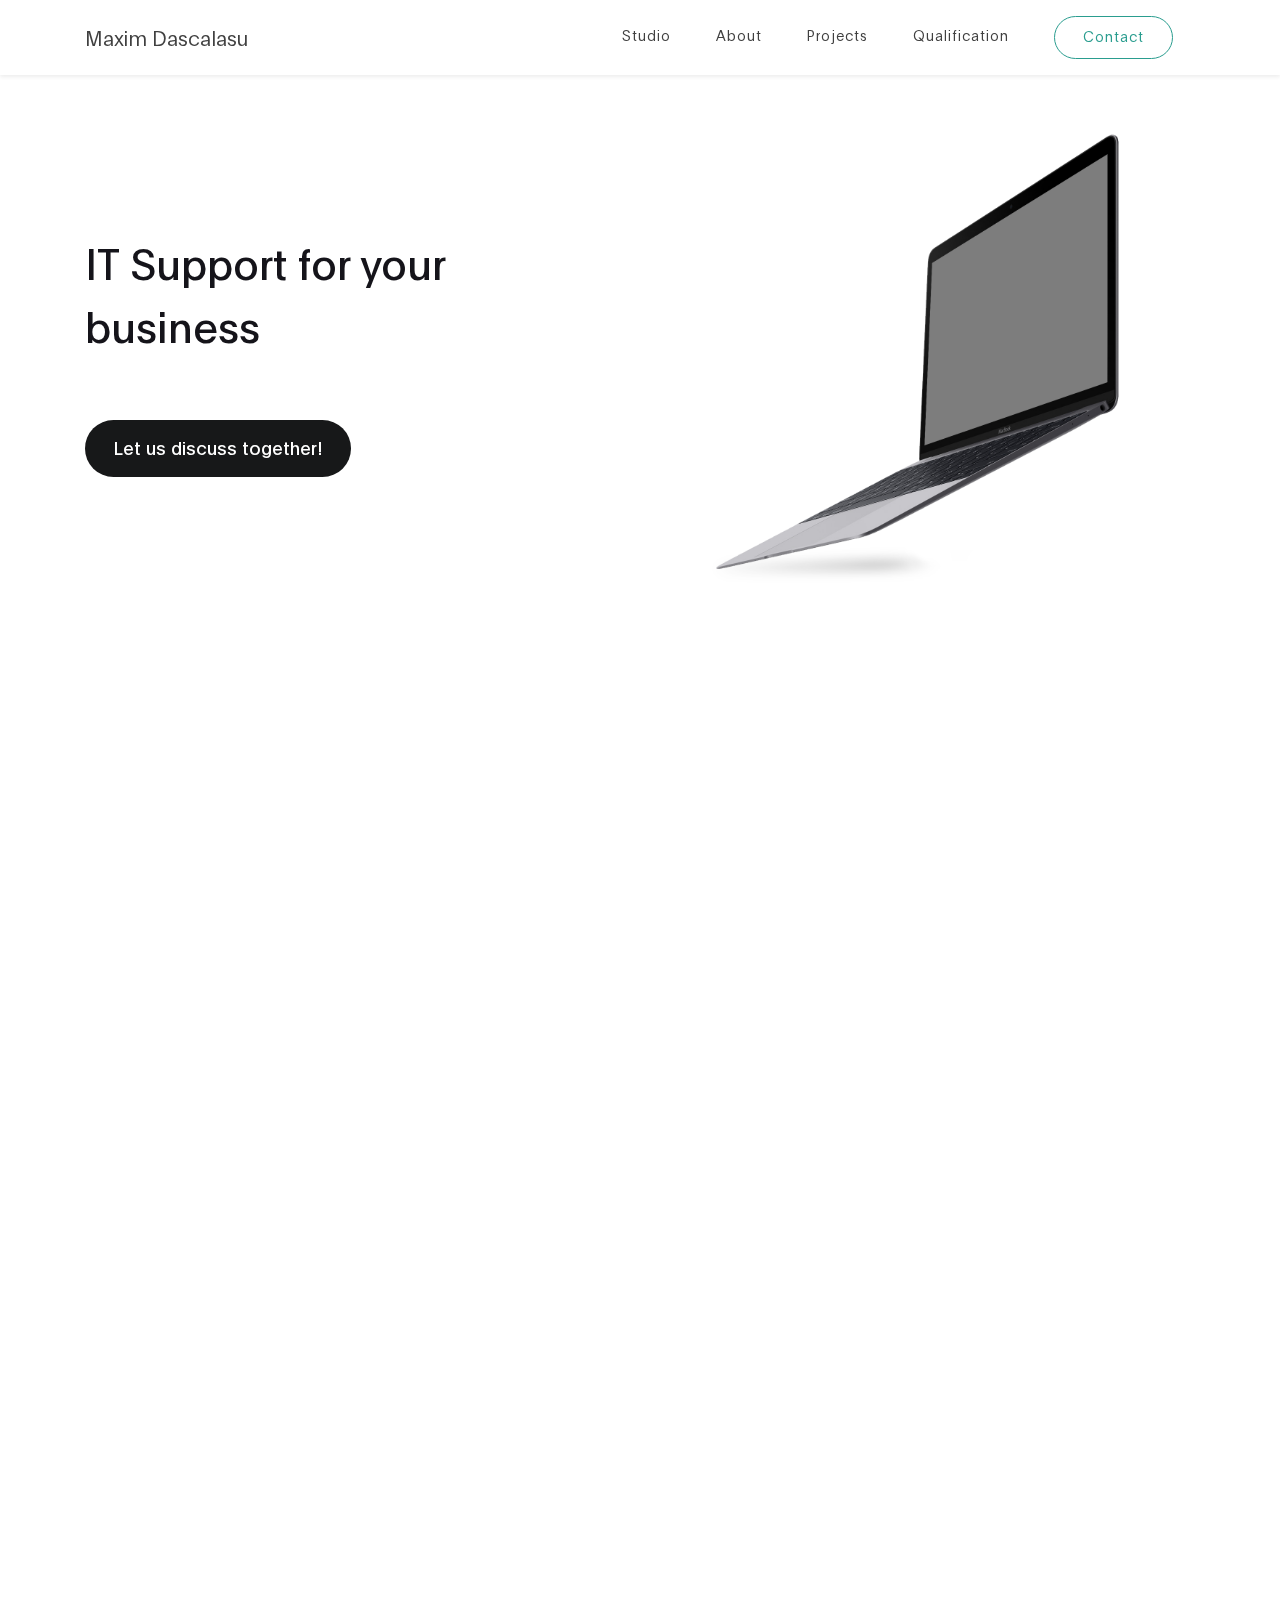
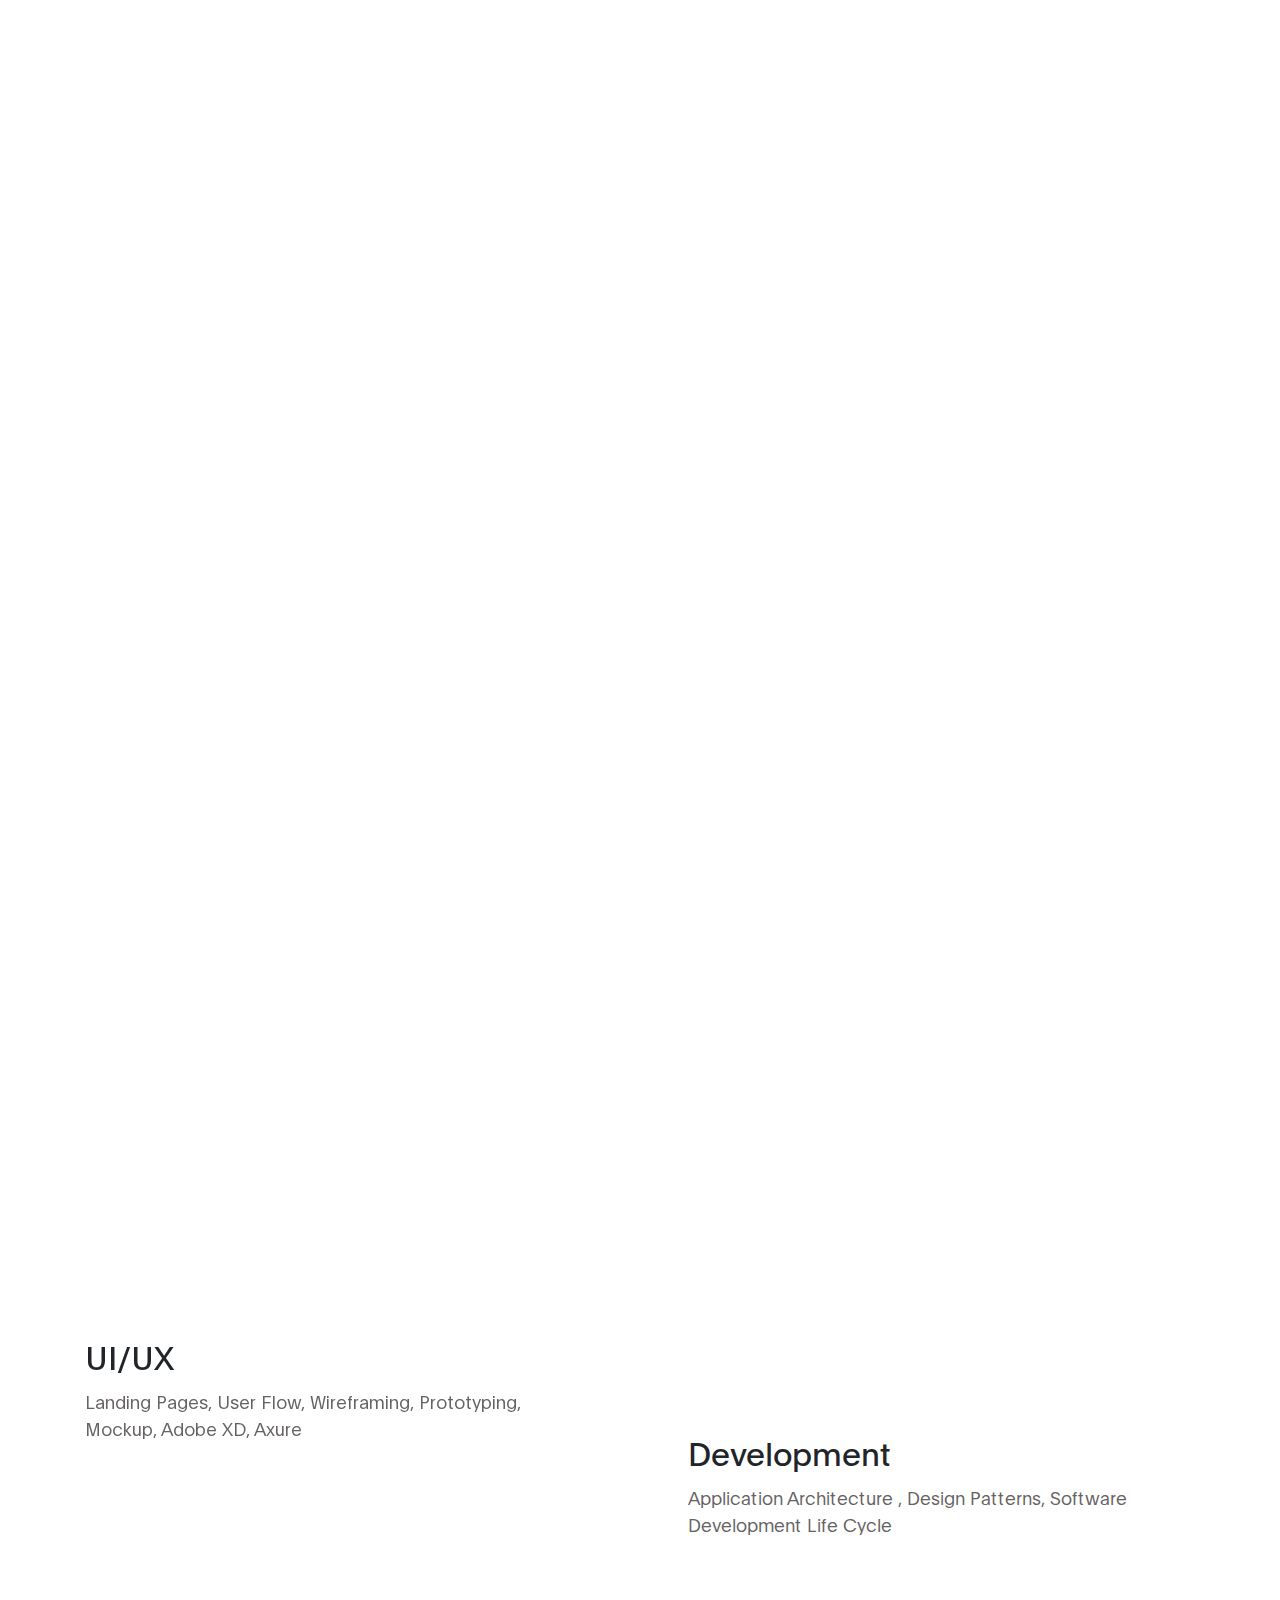
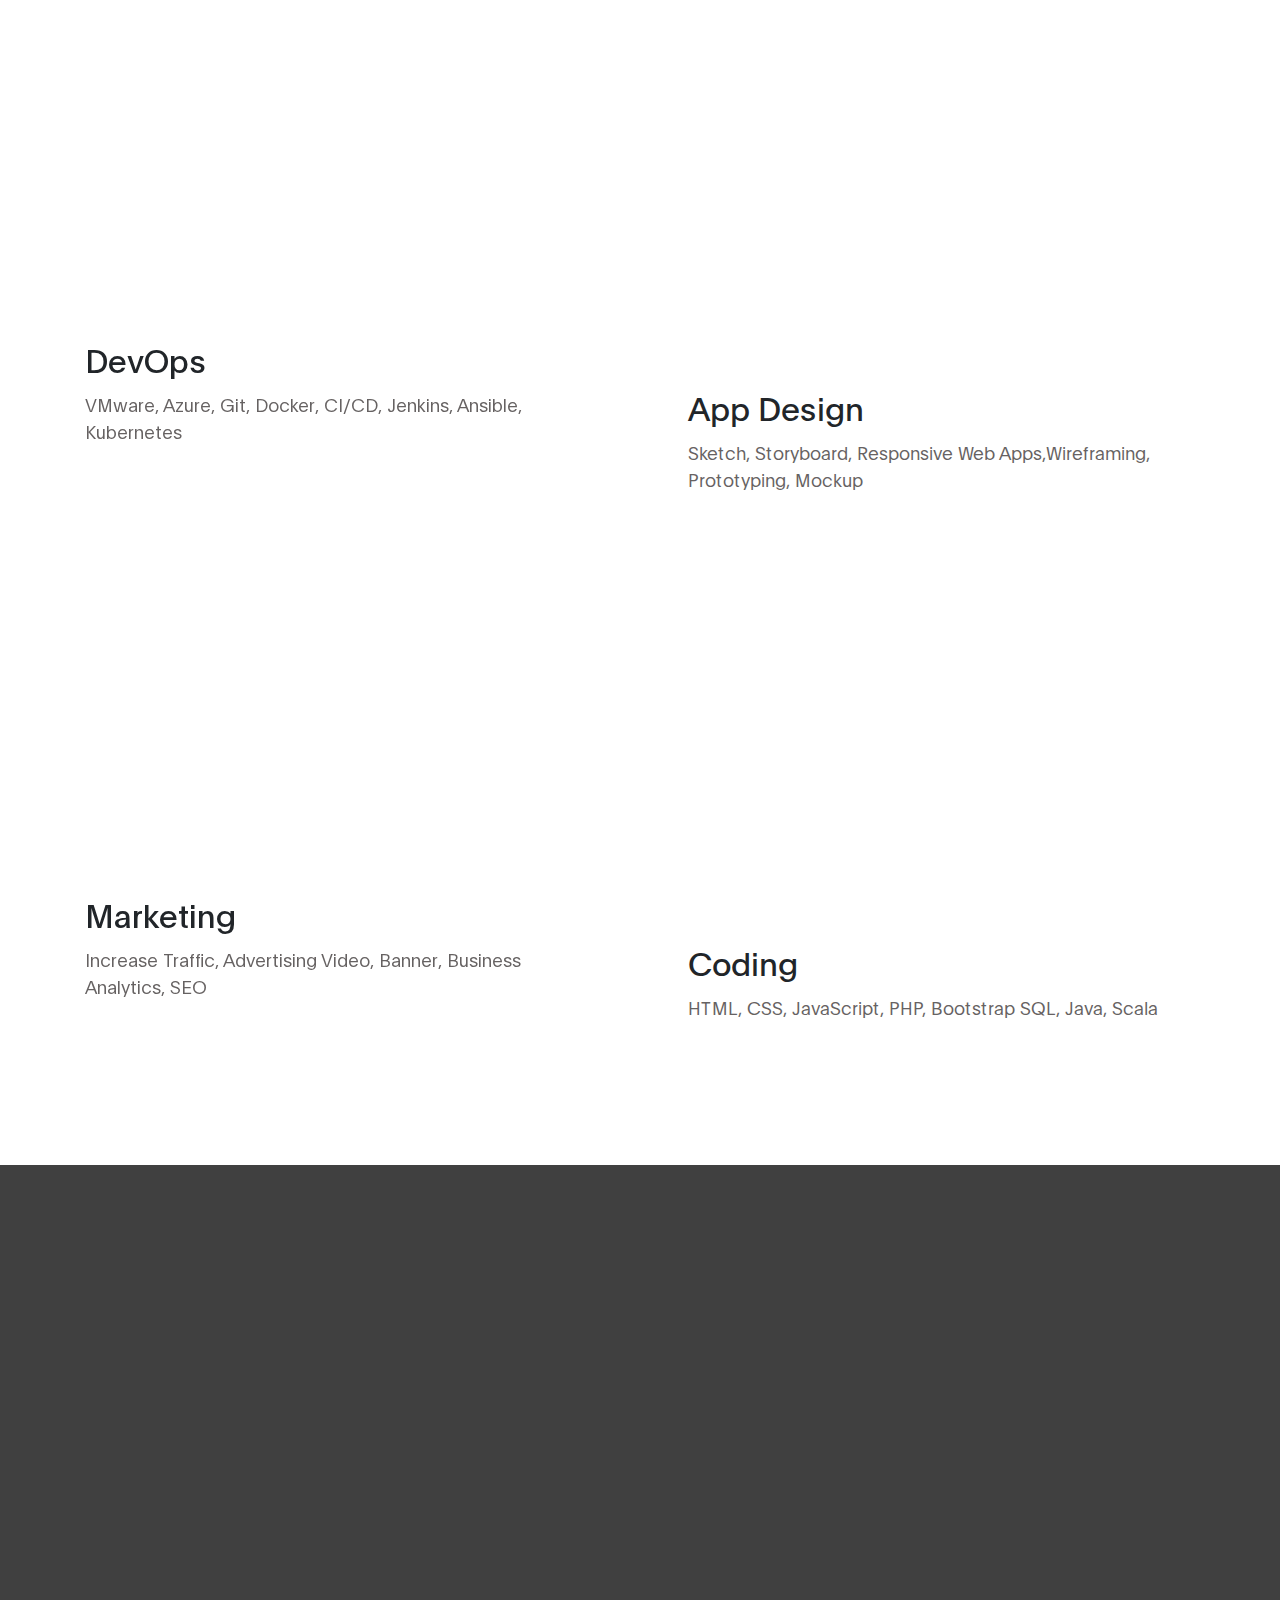
<file: index.html>
<!DOCTYPE html>
<html lang="en">
<head>

     <title>Maxim Dascalasu</title>
<!--


-->
     <meta charset="UTF-8">
     <meta http-equiv="X-UA-Compatible" content="IE=Edge">
     <meta name="description" content="">
     <meta name="keywords" content="">
     <meta name="author" content="MaximDascalasu">
     <meta name="viewport" content="width=device-width, initial-scale=1, maximum-scale=1">

     <link rel="stylesheet" href="css/bootstrap.min.css">
     <link rel="stylesheet" href="css/font-awesome.min.css">
     <link rel="stylesheet" href="css/aos.css">
     <link rel="stylesheet" href="css/owl.carousel.min.css">
     <link rel="stylesheet" href="css/owl.theme.default.min.css">
     <link rel="shortcut icon" href="images/shortcut.png">
     <!-- MAIN CSS -->
     <link rel="stylesheet" href="css/style.css">

</head>
<body>

     <!-- MENU BAR -->
    <nav class="navbar navbar-expand-lg fixed-top shadow-sm p-3 mb-5 bg-white">
        <div class="container">
            <a class="navbar-brand" href="index.html">
              Maxim Dascalasu
            </a>

            <button class="navbar-toggler" type="button" data-toggle="collapse" data-target="#navbarNav" aria-controls="navbarNav" aria-expanded="false"
                aria-label="Toggle navigation">
                <span class="navbar-toggler-icon"></span>
            </button>

            <div class="collapse navbar-collapse" id="navbarNav">
                <ul class="navbar-nav ml-auto">
                    <li class="nav-item">
                        <a href="#about" class="nav-link smoothScroll">Studio</a>
                    </li>
                    <li class="nav-item">
                        <a href="#skills" class="nav-link smoothScroll">About</a>
                    </li>
                    <li class="nav-item">
                         <a href="#project" class="nav-link smoothScroll">Projects</a>
                     </li>
                    <li class="nav-item">
                        <a href="#qualification" class="nav-link">Qualification</a>
                    </li>
                    <li class="nav-item">
                        <a href="contact.html" class="nav-link contact">Contact</a>
                    </li>
                </ul>
            </div>
        </div>
    </nav>


     <!-- HERO -->
     <section class="hero hero-bg d-flex justify-content-center align-items-center">
               <div class="container">
                    <div class="row">

                        <div class="col-lg-6 col-md-10 col-12 d-flex flex-column justify-content-center align-items-center">
                              <div class="hero-text">

                                   <h1 class="text-black mb-5" data-aos="fade-up">IT Support for your business</h1>

                                   <a href="contact.html" class="custom-btn btn-bg btn mt-3" data-aos="fade-up" data-aos-delay="100">Let us discuss together!</a>

                              </div>
                        </div>

                        <div class="col-lg-6 col-12">
                          <div class="hero-image" data-aos="fade-up" data-aos-delay="300">

                            <img src="images/banner.png" class="img-fluid" alt="working girl">
                          </div>
                        </div>

                    </div>
               </div>
     </section>


     <!-- ABOUT -->
     <section class="about section-padding pb-0" id="about">
          <div class="container">
               <div class="row">
                    <div class="col-lg-7 mx-auto col-md-10 col-12">
                         <div class="about-info">

                              <h2 class="mb-4" data-aos="fade-up">Hiya , I'm  <strong>Max </strong> <br>from Glasgow,UK</h2>

                              <p class="mb-0" data-aos="fade-up">Building a business is a process that should create a feeling of happiness and not stress.
                                   Let me guide you on this ride !   
                              </p> 
                         </div>
                    </div>
                         
                </div>
                    
           </div>
          
     </section>
     <!--image about-->
     <div class="full-image" data-aos="zoom-in" >

       <img src="images/office.png" class="img-fluid" alt="office">
      </div>
<!--description project -->
<section class="description section-padding"id="skills">
     <div class="container">
          <div class="row">

               <div class="col-lg-8 col-12 py-3 mt-2 mb-3 text-left">

                 <h3 class="mb-4" data-aos="fade-up"><strong>WHAT I DO</strong></h3>
                 <h2 class="mb-4" data-aos="fade-up">Special skill to build your website and get tools to grow your business online.</h2>
               </div>
               
               <div class="col-lg-6 ml-auto pr-5 col-md-6  col-12">

                    <div class="description-sidebar py-lg-5  d-flex justify-content-center align-items-center" data-aos="fade-up" data-aos-delay="200">
                      <img src="images/skills1.png" class="img-fluid" alt="description">
                    </div>
                      <div class="description-sidebar justify-content-center pb-5">
                        <h2>UI/UX</h2>
                        <p>Landing Pages, User Flow, Wireframing, Prototyping, Mockup, Adobe XD, Axure</p>
                      </div>
                    
                    <div class="description-sidebar py-lg-5  d-flex justify-content-center align-items-center" data-aos="fade-up" data-aos-delay="300">
                      <img src="images/skills2.png"  class="img-fluid" alt="description">
                    </div>
                      <div class="description-sidebar">
                         <h2>DevOps</h2>
 
                         <p>VMware, Azure, Git, Docker, CI/CD, Jenkins, Ansible, Kubernetes</p>
                       </div>
                    

                    <div class="description-sidebar py-lg-5 d-flex justify-content-center align-items-center" data-aos="fade-up" data-aos-delay="200">
                      <img src="images/skills3.png" class="img-fluid" alt="description">
                    </div>
                      <div class="description-sidebar">
                        <h2>Marketing</h2>

                        <p>Increase Traffic, Advertising Video, Banner, Business Analytics, SEO
                         
                        </p>
                      </div>
                    </div>

                 

               <div class="col-lg-6 mr-auto pl-5 mt-5 pt-5 col-md-6 col-12">
                    
                    <div class="description-sidebar py-lg-5 d-flex justify-content-center align-items-center" data-aos="fade-up" data-aos-delay="200">
                      <img src="images/skills4.png" class="img-fluid" alt="description">
                    </div>
                      <div class="description-sidebar">
                        <h2>Development</h2>

                        <p>Application Architecture , Design Patterns, Software Development Life Cycle </p>
                      </div>
                    

                    <div class="description-sidebar py-lg-5 pt-5  d-flex justify-content-center align-items-center" data-aos="fade-up" data-aos-delay="300">
                      <img src="images/skills5.png" class="img-fluid" alt="description">
                    </div>
                      <div class="description-sidebar">
                         <h2>App Design</h2>
 
                         <p>Sketch, Storyboard, Responsive Web Apps,Wireframing, Prototyping, Mockup  </p>
                       </div>
                    

                    <div class="description-sidebar py-lg-5 pt-5 d-flex justify-content-center align-items-center" data-aos="fade-up" data-aos-delay="200">
                      <img src="images/skills6.png" class="img-fluid" alt="description">
                    </div>
                      <div class="description-sidebar">
                        <h2>Coding</h2>

                        <p>HTML, CSS, JavaScript, PHP, Bootstrap SQL, Java, Scala </p>
                      </div>
                    </div>

                 
    
          </div>
     </div>
    </section>  
     <!-- PROJECT -->
     <section class="project section-padding" id="project">
          <div class="container-fluid">
               <div class="row">

                    <div class="col-lg-12 col-12">

                        <h2 class="mb-5 text-center text-white" data-aos="fade-up">
                            Please take a look 
                        </h2>
                        
                        <div class="owl-carousel owl-theme" id="project-slide">
                              <div class="item project-wrapper" data-aos="fade-up" data-aos-delay="100">
                                   <img src="images/project/project-image1.png" class="img-fluid" alt="project image">

                                   <div class="project-info">
                                        <small>Icon Maker</small>

                                        <h3> 

                                          <span>Individual Icons</span> 
                                          <!--<i class="fa fa-angle-right project-icon"></i>-->
                                        </h3>
                                   </div>
                              </div>

                              <div class="item project-wrapper" data-aos="fade-up">
                                   <img src="images/project/project-image2.png" class="img-fluid" alt="project image">

                                   <div class="project-info">
                                        <small>Website Development</small>

                                        <h3><span>NoPoint tech consulting company</span></h3>
                                   </div>
                              </div>

                              <div class="item project-wrapper" data-aos="fade-up">
                                   <img src="images/project/project-image3.png" class="img-fluid" alt="project image">

                                   <div class="project-info">
                                        <small>App & Web Design</small>

                                        <h3><span>Nomad news App</span></h3>
                                   </div>
                              </div>

                              <div class="item project-wrapper" data-aos="fade-up">
                                   <img src="images/project/project-image4.png" class="img-fluid" alt="project image">

                                   <div class="project-info">
                                        <small>Logo Maker</small>

                                        <h3><span>Shop online, Construction</span></h3>
                                   </div>
                              </div>


                         </div>
                    </div>

               </div>
          </div>
     </section>


     <!-- TESTIMONIAL -->
     <section class="testimonial section-padding" id="qualification">
          <div class="container">
               <div class="row">

                    <div class="col-lg-6 col-md-5 col-12">
                        <div class="contact-image" data-aos="fade-up">

                          <img src="images/student.png" class="img-fluid" alt="website">
                        </div>
                    </div>

                    <div class="col-lg-6 col-md-7 col-12">
                      <h4 class="my-5 pt-3" data-aos="fade-up" data-aos-delay="100">GLasgow Caledonian University</h4>

                      <div class="quote" data-aos="fade-up" data-aos-delay="200"></div>

                      <ul class="list-detail mb-4 " data-aos="fade-up" data-aos-delay="300">
                         <li><span>Fundamentals of Software Engineering  </span></li>
                         <li><span>Fundamentals of Computing</span></li>
                         <li><span>Web Platform Development </span></li>
                         <li><span>Human Computer Interaction</span></li>
                         <li><span>Object Oriented Analysis and Design </span></li>
                         <li><span>Application Architecture & Design Patterns</span></li>
                         <li><span>Data Stracture an Algorithms </span></li>
                         <li><span> Research Skills and Professional Issues </span></li>
                         <li><span>Programming </span></li>
                         <li><span>Integrated Projects </span></li>
                         <li><span>Database Development </span></li>
                         <li><span>Mathematics for Computing </span></li>
                         <li><span>DevOps  IT Projects Management</span></li>
                         <li><span>IT Project Management</span></li>
                      </ul>

                      <p data-aos="fade-up" data-aos-delay="400">
                        <strong>Glasgow, UK</strong>
                      </p>
                    </div>

               </div>
          </div>
     </section>

     <!--Footer-->
     <footer class="site-footer">
          <div class="container">
            <div class="row">
    
              <div class="col-lg-5 mx-lg-auto col-md-8 col-10">
                <h1 class="text-white" data-aos="fade-up" data-aos-delay="100">Your <strong>success</strong> <br>is my success.</h1>
              </div>
    
              <div class="col-lg-4 col-md-6 col-12" data-aos="fade-up" data-aos-delay="200">
                <h4 class="my-4">Contact Info</h4>
    

    
                <p>
                  <a href="#">
                    <i class="fa fa-envelope mr-2 footer-icon"></i>
                    maximdascalasu@gmail.com
                  </a>
                </p>
              </div>
    
              <div class="col-lg-3 col-md-6 col-12" data-aos="fade-up" data-aos-delay="300">
                <h4 class="my-4">My Studio</h4>
    
                <p class="mb-1">
                  <i class="fa fa-home mr-2 footer-icon"></i> 
                  Glasgow, United Kingdom
                </p>
              </div>
    
              <div class="col-lg-4 mx-lg-auto text-center col-md-8 col-12" data-aos="fade-up" data-aos-delay="400">
                <p class="copyright-text">Copyright &copy; 2021 Maxim Dascalasu
              </div>
    
              <div class="col-lg-4 mx-lg-auto col-md-6 col-12" data-aos="fade-up" data-aos-delay="500">
                
                <ul class="footer-link">
                  <li><a href="#"></a></li>
                  <li><a href="#"></a></li>
                  <li><a href="#"></a></li>
                </ul>
              </div>
    
              <div class="col-lg-3 mx-lg-auto col-md-6 col-12" data-aos="fade-up" data-aos-delay="600">
                <ul class="social-icon">
                  <li><a href="https://www.instagram.com/maxim_dascalasu/" target ="_blanc" class="fa fa-instagram"></a></li>
                  <li><a href="https://www.facebook.com/Maxim.Dascalasu/" target ="_blanc"  class="fa fa-facebook"></a></li>
                  <li><a href="https://github.com/MaximDascalasu" target ="_blanc"  class="fa fa-github"></a></li>
                  <li><a href="https://www.linkedin.com/in/maxim-dascalasu/" target ="_blanc"  class="fa fa-linkedin"></a></li>
                </ul>
              </div>
    
            </div>
          </div>
        </footer>
    


     <!-- SCRIPTS -->
     <script src="js/jquery.min.js"></script>
     <script src="js/bootstrap.min.js"></script>
     <script src="js/aos.js"></script>
     <script src="js/owl.carousel.min.js"></script>
     <script src="js/smoothscroll.js"></script>
     <script src="js/custom.js"></script>

</body>
</html>
</file>
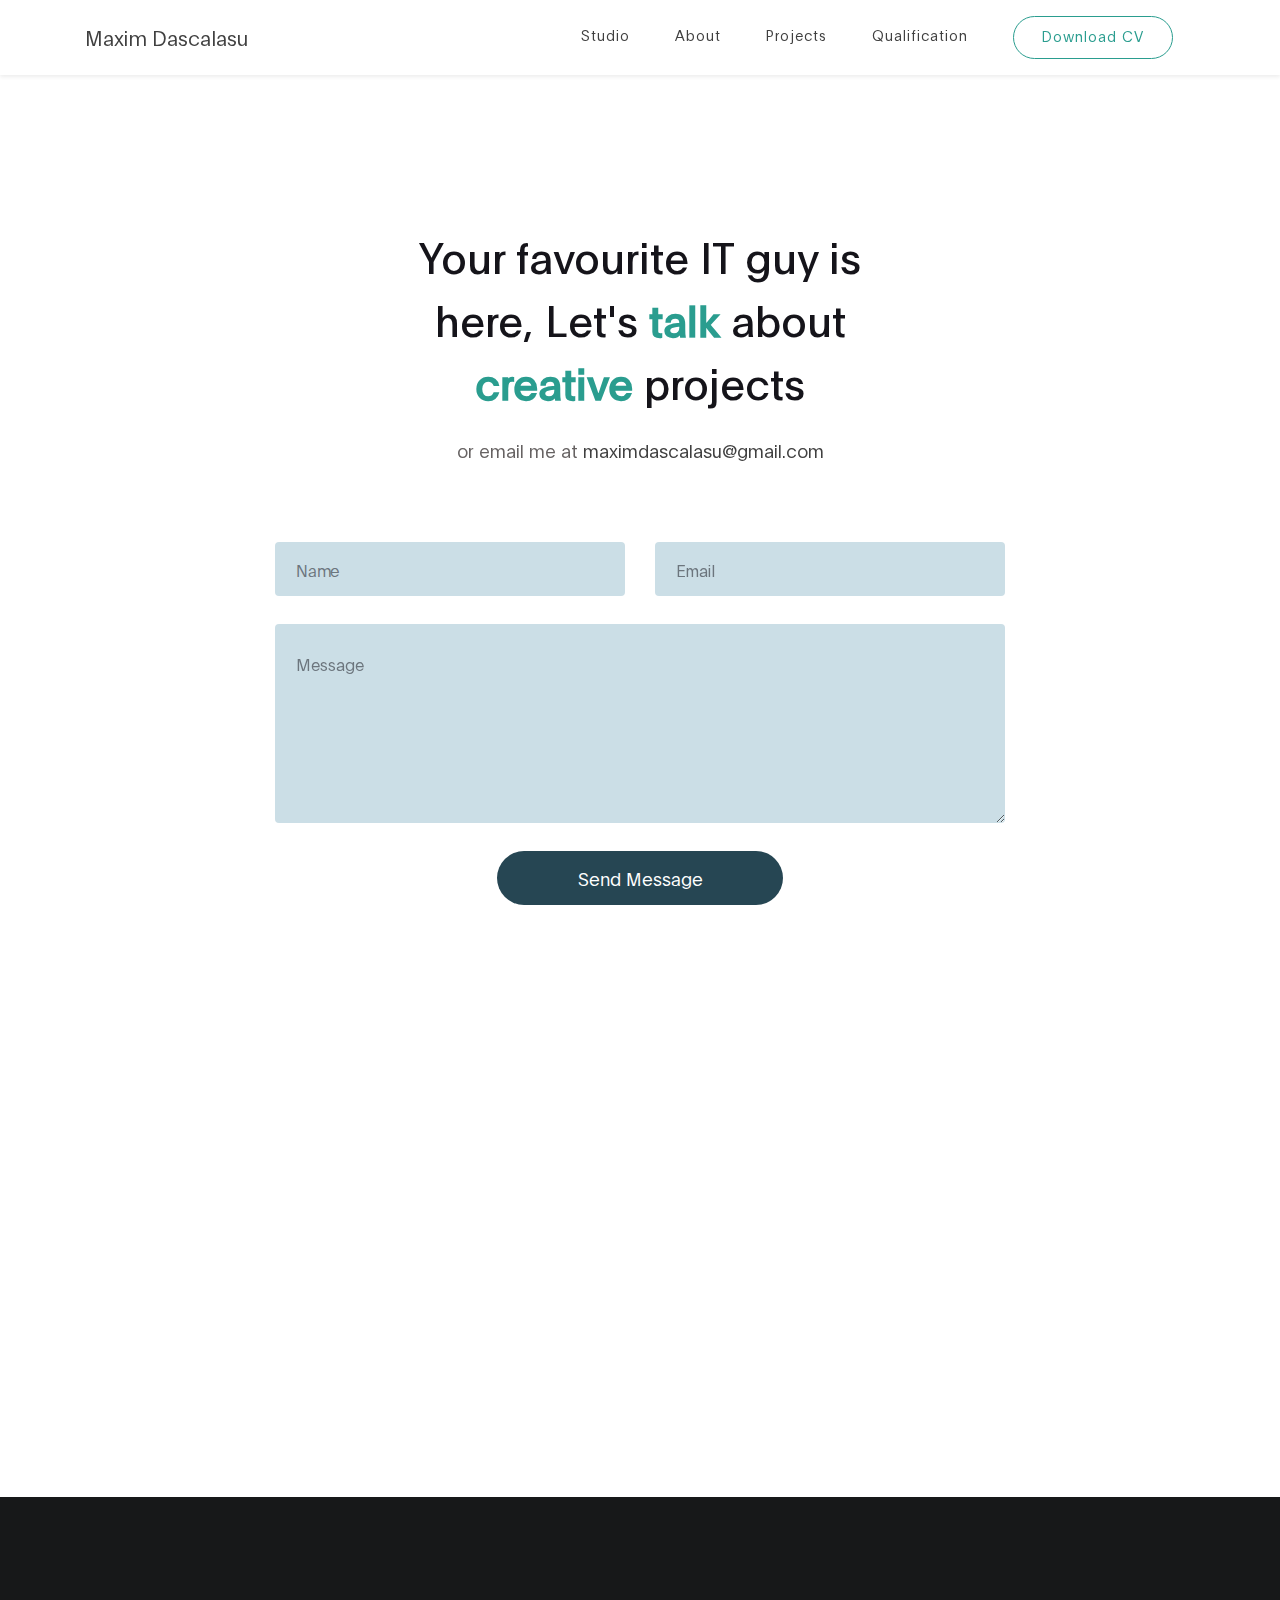
<file: contact.html>
<!DOCTYPE html>
<html lang="en">
<head>

     <title>Contact</title>

     <meta charset="UTF-8">
     <meta http-equiv="X-UA-Compatible" content="IE=Edge">
     <meta name="description" content="">
     <meta name="keywords" content="">
     <meta name="author" content="MaximDascalasu">
     <meta name="viewport" content="width=device-width, initial-scale=1, maximum-scale=1">

     <link rel="stylesheet" href="css/bootstrap.min.css">
     <link rel="stylesheet" href="css/font-awesome.min.css">
     <link rel="stylesheet" href="css/aos.css">
     <link rel="stylesheet" href="css/owl.carousel.min.css">
     <link rel="stylesheet" href="css/owl.theme.default.min.css">
     <link rel="shortcut icon" href="images/shortcut.png">
     <!-- MAIN CSS -->
     <link rel="stylesheet" href="css/style.css">

</head>
<body>

     <!-- MENU BAR -->
    <nav class="navbar navbar-expand-lg fixed-top shadow-sm p-3 mb-5 bg-white">
        <div class="container">
          <a class="navbar-brand" href="index.html">
            
            Maxim Dascalasu
          </a>

            <button class="navbar-toggler" type="button" data-toggle="collapse" data-target="#navbarNav" aria-controls="navbarNav" aria-expanded="false"
                aria-label="Toggle navigation">
                <span class="navbar-toggler-icon"></span>
            </button>

            <div class="collapse navbar-collapse" id="navbarNav">
                <ul class="navbar-nav ml-auto">
                    <li class="nav-item">
                      <a href="index.html#about" class="nav-link smoothScroll">Studio</a>
                    </li>
                    <li class="nav-item">
                        <a href="index.html#skills" class="nav-link smoothScroll">About</a>
                    </li>
                    <li class="nav-item">
                         <a href="index.html#project" class="nav-link smoothScroll">Projects</a>
                     </li>
                    <li class="nav-item">
                        <a href="index.html#qualification" class="nav-link">Qualification</a>
                    </li>
                    <li class="nav-item">
                      <a href="../CV.pdf" class="nav-link contact" download="CV.pdf"> Download CV</a>
                  </li>
                </ul>
            </div>
        </div>
    </nav>


     <!-- CONTACT -->
     <section class="contact section-padding">
          <div class="container">
               <div class="row">

                    <div class="col-lg-6 mx-auto col-md-7 col-12 py-5 mt-5 text-center" data-aos="fade-up">

                      <h1 class="mb-4">Your favourite IT guy is here,  Let's <strong>talk</strong> about <strong>creative</strong> projects</h1>

                      <p>or email me at <a href="mailto:maximdascalasu@gmail.com">maximdascalasu@gmail.com</a></p>

                    </div>

                    <div class="col-lg-8 mx-auto col-md-10 col-12">
                    
                    <!-- Contact form -->
                    
                      <form action="submit" method="post" class="contact-form" data-aos="fade-up" data-aos-delay="300" role="form">
                        <div class="row">
                          <div class="col-lg-6 col-12">
                            <input type="text" class="form-control" name="name" placeholder="Name">
                          </div>

                          <div class="col-lg-6 col-12">
                            <input type="email" class="form-control" name="email" placeholder="Email">
                          </div>

                          <div class="col-lg-12 col-12">
                            <textarea class="form-control" rows="6" name="message" placeholder="Message"></textarea>
                          </div>

                          <div class="col-lg-5 mx-auto col-7">
                            <button type="submit" class="form-control" id="submit-button" name="submit">Send Message</button>
                          </div>
                        </div>

                      </form>
                    </div>

               </div>
          </div>
     </section>

<!-- How to change your own map point
	1. Go to Google Maps
	2. Click on your location point
	3. Click "Share" and choose "Embed map" tab
	4. Copy only URL and paste it within the src="" field below
-->
     <div class="google-map" data-aos="zoom-in">
	     <iframe src="https://www.google.com/maps/embed?pb=!1m18!1m12!1m3!1d143322.87425748174!2d-4.372540321355689!3d55.85538065264858!2m3!1f0!2f0!3f0!3m2!1i1024!2i768!4f13.1!3m3!1m2!1s0x488815562056ceeb%3A0x71e683b805ef511e!2sGlasgow!5e0!3m2!1sen!2suk!4v1653650938603!5m2!1sen!2suk" width="600" height="450" style="border:0;" allowfullscreen="" loading="lazy" referrerpolicy="no-referrer-when-downgrade"></iframe>
     </div>

<!-- Footer-->
    <footer class="site-footer">
  <div class="container">
    <div class="row">

      <div class="col-lg-5 mx-lg-auto col-md-8 col-10">
        <h1 class="text-white" data-aos="fade-up" data-aos-delay="100">Your <strong>success</strong> <br>is my success.</h1>
      </div>

      <div class="col-lg-4 col-md-6 col-12" data-aos="fade-up" data-aos-delay="200">
        <h4 class="my-4">Contact Info</h4>

      

        <p>
          <a href="#">
            <i class="fa fa-envelope mr-2 footer-icon"></i>
            maximdascalasu@gmail.com
          </a>
        </p>
      </div>

      <div class="col-lg-3 col-md-6 col-12" data-aos="fade-up" data-aos-delay="300">
        <h4 class="my-4">My Studio</h4>

        <p class="mb-1">
          <i class="fa fa-home mr-2 footer-icon"></i> 
         Glasgow, United Kingdom
        </p>
      </div>

      <div class="col-lg-4 mx-lg-auto text-center col-md-8 col-12" data-aos="fade-up" data-aos-delay="400">
        <p class="copyright-text">Copyright &copy; 2021 Maxim Dascalasu
      </div>

      <div class="col-lg-4 mx-lg-auto col-md-6 col-12" data-aos="fade-up" data-aos-delay="500">
        
        <ul class="footer-link">
          <li><a href="#"></a></li>
          <li><a href="#"></a></li>
          <li><a href="#"></a></li>
        </ul>
      </div>

      <div class="col-lg-3 mx-lg-auto col-md-6 col-12" data-aos="fade-up" data-aos-delay="600">
        <ul class="social-icon">
          <li><a href="https://www.instagram.com/maxim_dascalasu/" target ="_blanc" class="fa fa-instagram"></a></li>
          <li><a href="https://www.facebook.com/Maxim.Dascalasu/" target ="_blanc"  class="fa fa-facebook"></a></li>
          <li><a href="https://github.com/MaximDascalasu" target ="_blanc"  class="fa fa-github"></a></li>
          <li><a href="https://www.linkedin.com/in/maxim-dascalasu/" target ="_blanc"  class="fa fa-linkedin"></a></li>
        </ul>
      </div>

    </div>
  </div>
    </footer>


     <!-- SCRIPTS -->
     <script src="js/jquery.min.js"></script>
     <script src="js/bootstrap.min.js"></script>
     <script src="js/aos.js"></script>
     <script src="js/owl.carousel.min.js"></script>
     <script src="js/custom.js"></script>

</body>
</html>
</file>
<file: css/style.css>
/*

Maxim Dascalasu

*/
  
  @font-face {
      font-family: 'Plain-Regular';
      src: url('../fonts/Plain-Regular.woff2') format('woff2'),
          url('../fonts/Plain-Regular.woff') format('woff');
      font-weight: normal;
      font-style: normal;
  }

  @font-face {
      font-family: 'Plain-Light';
      src: url('../fonts/Plain-Light.woff2') format('woff2'),
          url('../fonts/Plain-Light.woff') format('woff');
      font-weight: bold;
      font-style: normal;
  }

  @font-face {
      font-family: 'Plain-Bold';
      src: url('../fonts/Plain-Bold.woff2') format('woff2'),
          url('../fonts/Plain-Bold.woff') format('woff');
      font-weight: bold;
      font-style: normal;
  }

  :root {
    --primary-color:        #264653;
    --secondary-color:      #2a9d8f;
    --white-color:          #ffffff;
    --dark-color:           #171819;
    --project-bg:           #404040;
    --menu-bg:              #ffffff;
    --contact-bg:           #cbdee6;

    --title-color:          #15141a;
    --gray-color:           #909090;
    --link-color:           #404040;
    --p-color:              #666262;

    --base-font-family:     'Plain-Light', sans-serif;
    --title-font-family:    'Plain-Regular', sans-serif;
    --font-bold-family:     'Plain-Bold', sans-serif;
    --font-weight-bold:     bold;

    --h1-font-size:         42px;
    --h2-font-size:         32px;
    --h3-font-size:         24px;
    --p-font-size:          18px;
    --base-font-size:       16px;
    --menu-font-size:       14px;

    --border-radius-large:  100px;
    --border-radius-small:  5px;
  }

  body {
    background: var(--white-color);
    font-family: var(--base-font-family);
  }


  /*---------------------------------------
     TYPOGRAPHY              
  -----------------------------------------*/

  h1,h2,h3,h4,h5,h6 {
    font-family: var(--title-font-family);
    line-height: inherit;
  }

  h1 {
    color: var(--title-color);
    font-size: var(--h1-font-size);
  }

  h2 {
    font-size: var(--h2-font-size);
    font-weight: 100;
  }

  h3 {
    font-size: var(--h3-font-size);
    font-weight: 100;
    margin-bottom: 0;
  }

  h4 {
    color: var(--gray-color);
    font-family: var(--base-font-family);
    font-size: var(--p-font-size);
    letter-spacing: 1px;
    text-transform: uppercase;
  }

  p {
    color: var(--p-color);
    font-size: var(--p-font-size);
    line-height: 1.5em;
  }

  b, 
  strong {
    letter-spacing: 0;
    color: var(--secondary-color);
  }


  /*  BLOCKQUOTES */


  blockquote {
    border-left: 5px solid rgba(0,0,0,0.05);
    display: block;
    margin: 42px 0;
    padding: 14px 22px;
    color: rgba(0,0,0,0.5);
  }


  /* BUTTON */
  .custom-btn {
    background: transparent;
    border: 2px solid var(--dark-color);
    border-radius: var(--border-radius-large);
    padding: 12px 26px 14px 26px;
    color: var(--dark-color);
    font-family: var(--title-font-family);
    font-size: var(--p-font-size);
    white-space: nowrap;
  }

  .custom-btn.btn-bg {
    background: var(--dark-color);
    color: var(--white-color);
    border-color: transparent;
	transition: all .3s ease;
  }
  
  


  /*---------------------------------------
     GENERAL               
  -----------------------------------------*/

  * {
    -webkit-box-sizing: border-box;
    -moz-box-sizing: border-box;
    box-sizing: border-box;
  }

  *::before,
  *::after {
    -webkit-box-sizing: border-box;
    -moz-box-sizing: border-box;
    box-sizing: border-box;
  }

  a {
    color: var(--link-color);
    font-weight: normal;
    text-decoration: none;
  }

  a:hover, 
  a:active, 
  a:focus {
    color: var(--secondary-color);
    outline: none;
    text-decoration: none;
  }

  ::selection {
    background: var(--secondary-color);
    color: var(--white-color);
  }

  .section-padding {
    padding: 8em 0;
  }
  .section-padding-half {
    padding: 4em 0;
  }

  .google-map iframe {
    display: block;
    width: 100%;
  }



  /*---------------------------------------
    MENU             
  -----------------------------------------*/

  .navbar {
    background: var(--menu-bg);
    z-index: 2;
    top: 0;
    right: 0;
    left: 0;
    padding: 1em;
  }

  

  .nav-link {
    color: var(black);
    font-size: var(--menu-font-size);
    letter-spacing: 1px;
    margin: 0 1.6em;
    padding: 0.6em;
  }

  .nav-link.active,
  .nav-link:hover {
    color: var(--secondary-color);
  }

  .navbar-expand-lg .navbar-nav .nav-link {
    padding-right: 0;
    padding-left: 0;
  }

  .navbar-expand-lg .navbar-nav .nav-link.contact {
    border: 1px solid var(--secondary-color);
    border-radius: var(--border-radius-large);
    color: var(--secondary-color);
    padding: 0.6em 2em 0.8em 2em;
  }

  .navbar-expand-lg .navbar-nav .nav-link.contact:hover,
  .navbar-expand-lg .navbar-nav .nav-link.contact.active {
    background: var(--secondary-color);
    color: var(--dark-color);
  }

  .navbar-nav .navbar-toggler-icon {
    background: none;
  }

  .navbar-toggler {
    border: 0;
    padding: 0;
    cursor: pointer;
    margin: 0 10px 0 0;
    width: 30px;
    height: 35px;
    outline: none;
  }

  .navbar-toggler:focus {
    outline: none;
  }

  .navbar-toggler[aria-expanded="true"] .navbar-toggler-icon {
    background: transparent;
  }

  .navbar-toggler[aria-expanded="true"] .navbar-toggler-icon::before,
  .navbar-toggler[aria-expanded="true"] .navbar-toggler-icon::after {
    transition: top 300ms 50ms ease, -webkit-transform 300ms 350ms ease;
    transition: top 300ms 50ms ease, transform 300ms 350ms ease;
    transition: top 300ms 50ms ease, transform 300ms 350ms ease, -webkit-transform 300ms 350ms ease;
    top: 0;
  }

  .navbar-toggler[aria-expanded="true"] .navbar-toggler-icon::before {
    transform: rotate(45deg);
  }

  .navbar-toggler[aria-expanded="true"] .navbar-toggler-icon::after {
    transform: rotate(-45deg);
  }

  .navbar-toggler .navbar-toggler-icon {
    background: var(--dark-color);
    transition: background 10ms 300ms ease;
    display: block;
    width: 30px;
    height: 2px;
    position: relative;
  }

  .navbar-toggler .navbar-toggler-icon::before,
  .navbar-toggler .navbar-toggler-icon::after {
    transition: top 300ms 350ms ease, -webkit-transform 300ms 50ms ease;
    transition: top 300ms 350ms ease, transform 300ms 50ms ease;
    transition: top 300ms 350ms ease, transform 300ms 50ms ease, -webkit-transform 300ms 50ms ease;
    position: absolute;
    right: 0;
    left: 0;
    background: var(--dark-color);
    width: 30px;
    height: 2px;
    content: '';
  }

  .navbar-toggler .navbar-toggler-icon::before {
    top: -8px;
  }

  .navbar-toggler .navbar-toggler-icon::after {
    top: 8px;
  }



  /*---------------------------------------
     HERO              
  -----------------------------------------*/

  .hero {
    position: relative;
    padding: 5em 0;
    overflow: hidden;
  }

  .hero-bg {
    background:white;
  }

  .hero-image {
    top: 2em;
  }



  /*---------------------------------------
     PROJECT              
  -----------------------------------------*/

  .project {
    background: var(--project-bg);
  }

  .project-wrapper {
    position: relative;
  }

  .project-wrapper img {
    border-radius: var(--border-radius-small);
  }

  .project-info {
    background: var(--white-color);
    border-radius: var(--border-radius-small);
    position:static;
    width: 100%;
    padding: 32px;
    margin-top: 20px;
  }

  .project-info small {
    font-family: Plain-Bold;
    color: var(--gray-color);
    position: relative;
    top: 2px;
  }

  .project-info a {
    color: var(--primary-color);
  }


 
  .owl-theme .owl-dots .owl-dot {
    outline: none;
  }

  .owl-theme .owl-dots .owl-dot span {
    background: var(--white-color);
    width: 50px;
    height: 3px;
    margin:  35px 5px;
  }

  .owl-theme .owl-dots .owl-dot.active span, 
  .owl-theme .owl-dots .owl-dot:hover span {
    background: var(--secondary-color);
  }

  .list-detail {
    margin-left: 1em;
    padding-left: 1em;
    position: relative;
  }

  .list-detail li {
    display: block;
    list-style: none;
    margin: 0.6em 0 0 0.8em;
  }

  .list-detail li::before {
    content: "";
    width: 0;
    height: 0;
    border-width: 0 16px 16px 0;
    border-color: transparent var(--secondary-color) transparent transparent;
    border-style: solid;
    position: absolute;
    left: 0;
  }

  .list-detail span {
    position: relative;
    bottom: 5px;
  }

  .client-info img {
    width: 100px;
    margin-right: 1em;
  }



  /*---------------------------------------
      ABOUT            
  -----------------------------------------*/

  .about {
    position: relative;
    overflow: hidden;
  }





  /*---------------------------------------
      description         
  -----------------------------------------*/

  .description-header {
    border-radius: var(--border-radius-small);
    position: relative;
    overflow: hidden;
  }

  .description-header img {
    border-radius: var(--border-radius-small);
    display: block;
  }

  .description-header-info {
    background: linear-gradient(transparent,rgba(0,0,0,0.95));
    position: absolute;
    right: 0;
    left: 0;
    bottom: 0;
    padding: 2em;
  }

  .description-header-info h3 {
    max-width: 80%;
  }

  .blog-header-info a {
    color: var(--white-color);
  }

  .description-header-info a:hover {
    color: var(--secondary-color);
  }

  .description-sidebar img {
    border-radius: var(--border-radius-small);
    width: 500px;
    margin-right: 22px;
  }

  .description-sidebar h3 {
    font-size: 18px;
  }



  /*---------------------------------------
     CONTACT              
  -----------------------------------------*/

  .newsletter-form .form-control,
  .contact-form .form-control {
    box-shadow: none;
    background: var(--contact-bg);
    border: 0;
    padding: 1.7em 1.3em;
    margin: 14px 0;
  }

  .newsletter-form button,
  .contact-form #submit-button {
    background: var(--primary-color);
    border-radius: var(--border-radius-large);
    color: var(--white-color);
    cursor: pointer;
    font-size: var(--p-font-size);
    line-height: 0px;
    padding: 1.5em 1.3em;
  }

  .newsletter-form button {
    background: var(--secondary-color);
  }



  /*---------------------------------------
     FOOTER              
  -----------------------------------------*/

  .site-footer {
    background: var(--dark-color);
    padding: 7em 0 6em 0;
  }

  .site-footer a {
    color: var(--p-color);
  }

  .site-footer a:hover,
  .footer-icon {
    color: var(--secondary-color);
  }

  .footer-link li {
    display: inline-block;
    list-style: none;
    margin: 0 10px;
  }

  .copyright-text,
  .footer-link,
  .site-footer .social-icon {
    margin-top: 6em;
  }

  .copyright-text {
    margin-top: 5.3em;
  }



  /*---------------------------------------
     SOCIAL ICON              
  -----------------------------------------*/

  .social-icon {
    position: relative;
    padding: 0;
    margin: 4em 0 0 0;
  }

  .social-icon li {
    display: inline-block;
    list-style: none;
  }

  .social-icon li a {
    text-decoration: none;
    display: inline-block;
    font-size: var(--base-font-size);
    margin: 10px;
    text-align: center;
  }



  /*---------------------------------------
     RESPONSIVE STYLES              
  -----------------------------------------*/

  @media screen and (min-width: 1200px) {

    .about-info h2 {
      max-width: 70%;
    }
  }

  @media screen and (min-width: 991px) {
    h3{
      font-size: 15px;  
      }


  }

  @media screen and (max-width: 991px) {
    .project-info {
      
      right: 0;
      left: 0;
      
    }
    h3{
      font-size: 15px;  
      }
    .hero {
      padding-top: 14em;
    }

    .hero-text {
      bottom: 2em;
    }

    .navbar {
      padding: 1em;
    }

    .navbar-collapse {
      text-align: center;
      padding: 2.5em 0;
    }

    .nav-link {
      display: inline-block;
    }

    .navbar-expand-lg .navbar-nav .nav-link.contact {
      margin: 1em 0;
    }

    .copyright-text, 
    .footer-link, 
    .site-footer .social-icon {
      margin-top: 3em;
      padding: 0;
      text-align: left;
    }
  }

  @media screen and (max-width: 767px) {

    h1 {
      font-size: 36px;
    }

    h2 {
      font-size: 28px;
    }

    h3 {
      font-size: 15px;
    }

    .project-info {
      
      right: 0;
      left: 0;
      margin:0px 20px 0px 0px;
      padding: 0px 0px 0px 30px ;
    }

    .footer-link, 
    .site-footer .social-icon {
      margin-top: 1em;
    }

    .copyright-text {
      margin: 2.5em 0 1em 0;
    }

    .footer-link li {
      margin-left: 0;
    }
  }
</file>
